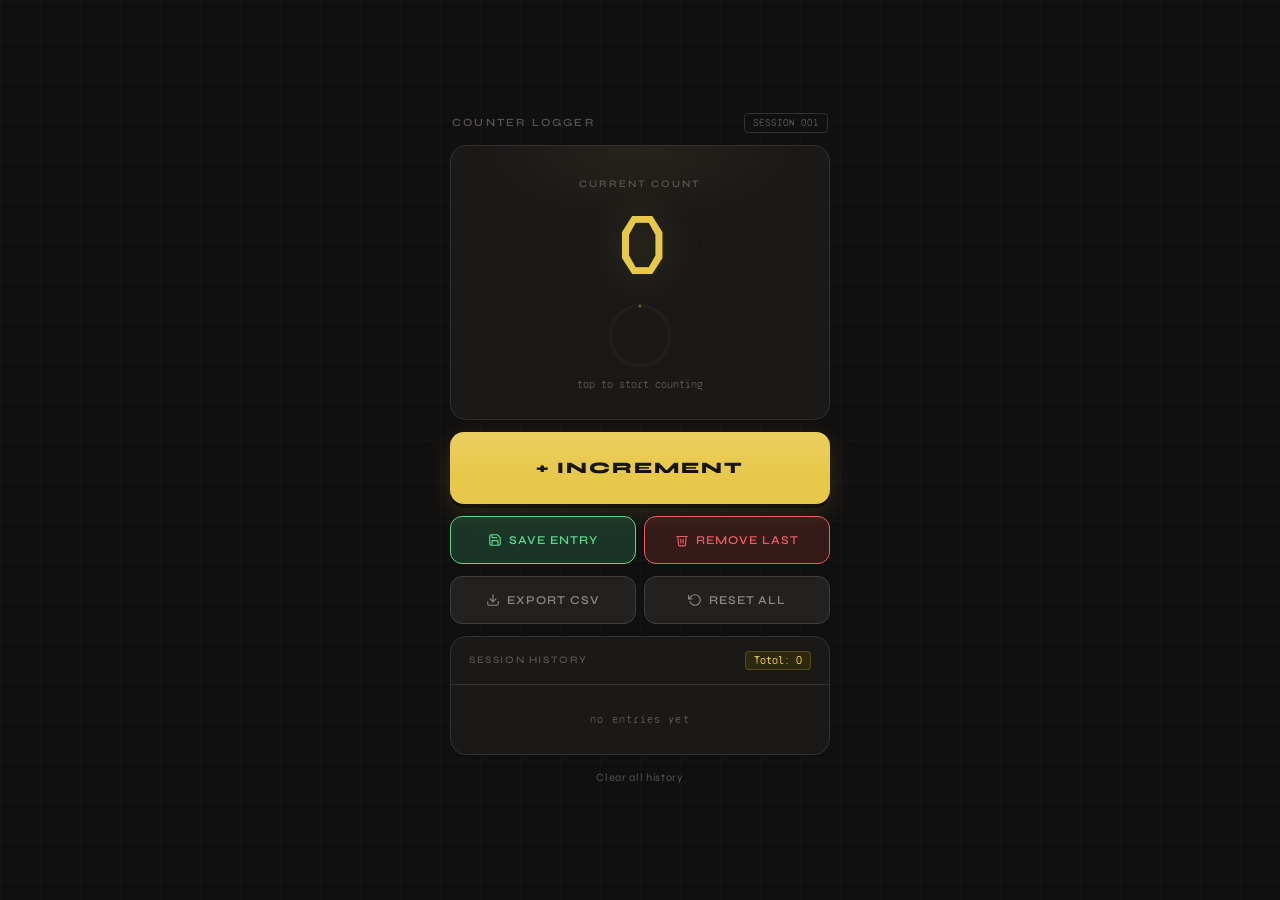
<file: index.html>
<!doctype html>
<html lang="en">
  <head>
    <meta charset="UTF-8" />
    <meta name="viewport" content="width=device-width, initial-scale=1.0" />
    <title>Counter Logger</title>
    <link
      href="https://fonts.googleapis.com/css2?family=Syne+Mono&family=Syne:wght@400;600;800&display=swap"
      rel="stylesheet"
    />
    <style>
      *,
      *::before,
      *::after {
        box-sizing: border-box;
        margin: 0;
        padding: 0;
      }

      :root {
        --bg: #111010;
        --surface: #1a1918;
        --surface2: #232120;
        --surface3: #2c2a28;
        --border: #333130;
        --border2: #403e3c;
        --text: #f5f0e8;
        --text2: #8a8580;
        --text3: #55524f;
        --accent: #e8c84a;
        --accent-dim: #2e2810;
        --green: #5dd68c;
        --green-dim: #1a3528;
        --red: #e85d5d;
        --red-dim: #351a1a;
        --radius: 12px;
      }

      html,
      body {
        height: 100%;
      }

      body {
        background: var(--bg);
        color: var(--text);
        font-family: "Syne", sans-serif;
        display: flex;
        align-items: center;
        justify-content: center;
        min-height: 100vh;
        padding: 24px;
        /* subtle grid texture */
        background-image:
          linear-gradient(rgba(255, 255, 255, 0.015) 1px, transparent 1px),
          linear-gradient(
            90deg,
            rgba(255, 255, 255, 0.015) 1px,
            transparent 1px
          );
        background-size: 40px 40px;
      }

      .shell {
        width: 100%;
        max-width: 380px;
        display: flex;
        flex-direction: column;
        gap: 12px;
      }

      /* HEADER */
      .header {
        display: flex;
        align-items: baseline;
        justify-content: space-between;
        padding: 0 2px;
      }
      .wordmark {
        font-size: 11px;
        font-weight: 600;
        letter-spacing: 0.2em;
        text-transform: uppercase;
        color: var(--text3);
      }
      .session-badge {
        font-family: "Syne Mono", monospace;
        font-size: 10px;
        color: var(--text3);
        border: 1px solid var(--border);
        padding: 3px 8px;
        border-radius: 4px;
      }

      /* COUNT DISPLAY */
      .count-panel {
        background: var(--surface);
        border: 1px solid var(--border);
        border-radius: 16px;
        padding: 32px 24px 28px;
        text-align: center;
        position: relative;
        overflow: hidden;
      }
      .count-panel::before {
        content: "";
        position: absolute;
        inset: 0;
        background: radial-gradient(
          ellipse 60% 40% at 50% 0%,
          rgba(232, 200, 74, 0.06) 0%,
          transparent 70%
        );
        pointer-events: none;
      }
      .count-label {
        font-size: 10px;
        font-weight: 600;
        letter-spacing: 0.2em;
        text-transform: uppercase;
        color: var(--text3);
        margin-bottom: 12px;
      }
      .count-number {
        font-family: "Syne Mono", monospace;
        font-size: 88px;
        line-height: 1;
        color: var(--accent);
        letter-spacing: -4px;
        transition:
          transform 0.08s ease,
          color 0.2s;
        display: block;
        text-shadow: 0 0 40px rgba(232, 200, 74, 0.25);
      }
      .count-number.bump {
        animation: bump 0.12s ease;
      }
      @keyframes bump {
        0% {
          transform: scale(1);
        }
        50% {
          transform: scale(1.06);
        }
        100% {
          transform: scale(1);
        }
      }
      .count-sub {
        font-family: "Syne Mono", monospace;
        font-size: 11px;
        color: var(--text3);
        margin-top: 10px;
      }

      /* RING PROGRESS */
      .ring-wrap {
        display: flex;
        justify-content: center;
        margin: 14px 0 6px;
      }
      .ring-svg {
        opacity: 0.4;
      }
      .ring-track {
        fill: none;
        stroke: var(--surface3);
        stroke-width: 3;
      }
      .ring-fill {
        fill: none;
        stroke: var(--accent);
        stroke-width: 3;
        stroke-linecap: round;
        stroke-dasharray: 188;
        stroke-dashoffset: 188;
        transform: rotate(-90deg);
        transform-origin: center;
        transition: stroke-dashoffset 0.3s ease;
      }

      /* INCREMENT BTN */
      .btn-increment {
        width: 100%;
        height: 72px;
        background: var(--accent);
        color: #111010;
        border: none;
        border-radius: 14px;
        font-family: "Syne", sans-serif;
        font-size: 16px;
        font-weight: 800;
        letter-spacing: 0.12em;
        text-transform: uppercase;
        cursor: pointer;
        position: relative;
        overflow: hidden;
        transition:
          transform 0.1s,
          filter 0.15s;
        box-shadow:
          0 4px 0 rgba(0, 0, 0, 0.4),
          0 8px 24px rgba(232, 200, 74, 0.15);
      }
      .btn-increment::after {
        content: "";
        position: absolute;
        inset: 0;
        background: linear-gradient(
          180deg,
          rgba(255, 255, 255, 0.12) 0%,
          transparent 60%
        );
        pointer-events: none;
      }
      .btn-increment:hover {
        filter: brightness(1.08);
      }
      .btn-increment:active {
        transform: translateY(3px);
        box-shadow:
          0 1px 0 rgba(0, 0, 0, 0.4),
          0 3px 12px rgba(232, 200, 74, 0.1);
      }

      /* RIPPLE */
      .ripple {
        position: absolute;
        border-radius: 50%;
        background: rgba(0, 0, 0, 0.2);
        transform: scale(0);
        animation: ripple-out 0.4s ease-out forwards;
        pointer-events: none;
      }
      @keyframes ripple-out {
        to {
          transform: scale(4);
          opacity: 0;
        }
      }

      /* ACTION ROW */
      .action-row {
        display: grid;
        grid-template-columns: 1fr 1fr;
        gap: 8px;
      }
      .btn-action {
        height: 48px;
        border-radius: var(--radius);
        border: 1px solid var(--border2);
        background: var(--surface2);
        font-family: "Syne", sans-serif;
        font-size: 12px;
        font-weight: 600;
        letter-spacing: 0.08em;
        text-transform: uppercase;
        cursor: pointer;
        color: var(--text2);
        transition: all 0.15s;
        display: flex;
        align-items: center;
        justify-content: center;
        gap: 7px;
      }
      .btn-action:hover {
        background: var(--surface3);
        color: var(--text);
        border-color: var(--text3);
      }
      .btn-action:active {
        transform: scale(0.97);
      }
      .btn-action.save {
        background: var(--green-dim);
        border-color: var(--green);
        color: var(--green);
      }
      .btn-action.save:hover {
        background: #224030;
      }
      .btn-action.del {
        background: var(--red-dim);
        border-color: var(--red);
        color: var(--red);
      }
      .btn-action.del:hover {
        background: #442020;
      }

      .action-row2 {
        display: grid;
        grid-template-columns: 1fr 1fr;
        gap: 8px;
      }

      /* HISTORY PANEL */
      .history-panel {
        background: var(--surface);
        border: 1px solid var(--border);
        border-radius: 16px;
        overflow: hidden;
      }
      .history-head {
        display: flex;
        align-items: center;
        justify-content: space-between;
        padding: 14px 18px;
        border-bottom: 1px solid var(--border);
      }
      .history-title {
        font-size: 10px;
        font-weight: 600;
        letter-spacing: 0.16em;
        text-transform: uppercase;
        color: var(--text3);
      }
      .total-chip {
        font-family: "Syne Mono", monospace;
        font-size: 11px;
        color: var(--accent);
        background: var(--accent-dim);
        border: 1px solid rgba(232, 200, 74, 0.2);
        padding: 2px 8px;
        border-radius: 4px;
      }
      .history-body {
        max-height: 180px;
        overflow-y: auto;
      }
      .history-body::-webkit-scrollbar {
        width: 3px;
      }
      .history-body::-webkit-scrollbar-track {
        background: transparent;
      }
      .history-body::-webkit-scrollbar-thumb {
        background: var(--border2);
        border-radius: 2px;
      }

      .entry-row {
        display: flex;
        align-items: center;
        justify-content: space-between;
        padding: 11px 18px;
        border-bottom: 1px solid var(--border);
        animation: fadeSlide 0.2s ease;
      }
      .entry-row:last-child {
        border-bottom: none;
      }
      @keyframes fadeSlide {
        from {
          opacity: 0;
          transform: translateY(-4px);
        }
        to {
          opacity: 1;
          transform: translateY(0);
        }
      }
      .entry-time {
        font-family: "Syne Mono", monospace;
        font-size: 11px;
        color: var(--text3);
      }
      .entry-bar-wrap {
        flex: 1;
        margin: 0 12px;
        height: 3px;
        background: var(--surface3);
        border-radius: 2px;
        overflow: hidden;
      }
      .entry-bar {
        height: 100%;
        background: var(--accent);
        border-radius: 2px;
        opacity: 0.4;
      }
      .entry-val {
        font-family: "Syne Mono", monospace;
        font-size: 14px;
        font-weight: 400;
        color: var(--text);
        min-width: 28px;
        text-align: right;
      }
      .empty-row {
        padding: 28px;
        text-align: center;
        font-family: "Syne Mono", monospace;
        font-size: 11px;
        color: var(--text3);
        letter-spacing: 0.1em;
      }

      /* FOOTER ROW */
      .footer-row {
        display: flex;
        justify-content: center;
      }
      .btn-link {
        background: none;
        border: none;
        font-family: "Syne", sans-serif;
        font-size: 11px;
        color: var(--text3);
        cursor: pointer;
        letter-spacing: 0.06em;
        padding: 4px 8px;
        border-radius: 4px;
        transition: color 0.15s;
        text-decoration: none;
      }
      .btn-link:hover {
        color: var(--red);
      }

      /* ICON SVGs inline */
      svg.icon {
        width: 14px;
        height: 14px;
        stroke: currentColor;
        fill: none;
        stroke-width: 2;
        stroke-linecap: round;
        stroke-linejoin: round;
        flex-shrink: 0;
      }
    </style>
  </head>
  <body>
    <div class="shell">
      <div class="header">
        <span class="wordmark">Counter Logger</span>
        <span class="session-badge" id="session-label">SESSION —</span>
      </div>

      <!-- COUNT DISPLAY -->
      <div class="count-panel">
        <p class="count-label">Current Count</p>
        <span class="count-number" id="count-el">0</span>
        <div class="ring-wrap">
          <svg class="ring-svg" width="64" height="64" viewBox="0 0 64 64">
            <circle class="ring-track" cx="32" cy="32" r="30" />
            <circle class="ring-fill" id="ring-fill" cx="32" cy="32" r="30" />
          </svg>
        </div>
        <p class="count-sub" id="count-sub">tap to start counting</p>
      </div>

      <!-- INCREMENT -->
      <button class="btn-increment" id="increment-btn">
        <span>+ Increment</span>
      </button>

      <!-- SAVE / DELETE -->
      <div class="action-row">
        <button class="btn-action save" id="save-btn">
          <svg class="icon" viewBox="0 0 24 24">
            <path
              d="M19 21H5a2 2 0 01-2-2V5a2 2 0 012-2h11l5 5v11a2 2 0 01-2 2z"
            />
            <polyline points="17 21 17 13 7 13 7 21" />
            <polyline points="7 3 7 8 15 8" />
          </svg>
          Save Entry
        </button>
        <button class="btn-action del" id="delete-btn">
          <svg class="icon" viewBox="0 0 24 24">
            <polyline points="3 6 5 6 21 6" />
            <path d="M19 6l-1 14a2 2 0 01-2 2H8a2 2 0 01-2-2L5 6" />
            <path d="M10 11v6M14 11v6" />
          </svg>
          Remove Last
        </button>
      </div>

      <div class="action-row2">
        <button class="btn-action" id="download-btn">
          <svg class="icon" viewBox="0 0 24 24">
            <path d="M21 15v4a2 2 0 01-2 2H5a2 2 0 01-2-2v-4" />
            <polyline points="7 10 12 15 17 10" />
            <line x1="12" y1="15" x2="12" y2="3" />
          </svg>
          Export CSV
        </button>
        <button class="btn-action" id="reset-btn">
          <svg class="icon" viewBox="0 0 24 24">
            <polyline points="1 4 1 10 7 10" />
            <path d="M3.51 15a9 9 0 102.13-9.36L1 10" />
          </svg>
          Reset All
        </button>
      </div>

      <!-- HISTORY -->
      <div class="history-panel">
        <div class="history-head">
          <span class="history-title">Session History</span>
          <span class="total-chip" id="total-chip">Total: 0</span>
        </div>
        <div class="history-body" id="history-body"></div>
      </div>

      <div class="footer-row">
        <button class="btn-link" id="clear-history-btn">
          Clear all history
        </button>
      </div>
    </div>

    <script>
      const countEl = document.getElementById("count-el");
      const historyBody = document.getElementById("history-body");
      const totalChip = document.getElementById("total-chip");
      const countSub = document.getElementById("count-sub");
      const sessionLabel = document.getElementById("session-label");
      const ringFill = document.getElementById("ring-fill");

      let count = 0;
      let entries = JSON.parse(localStorage.getItem("counterEntries") || "[]");

      // Session ID
      const sessionNum =
        parseInt(localStorage.getItem("sessionNum") || "0") + 1;
      localStorage.setItem("sessionNum", sessionNum);
      sessionLabel.textContent = `SESSION ${String(sessionNum).padStart(3, "0")}`;

      // RING: 0–100 maps to stroke-dashoffset 188–0 (circumference ≈ 188)
      const CIRC = 188;
      function updateRing(val, max) {
        const pct = Math.min(val / Math.max(max, 1), 1);
        ringFill.style.strokeDashoffset = CIRC - pct * CIRC;
      }

      function refreshCount() {
        countEl.textContent = count;
        const maxSeen = entries.length
          ? Math.max(...entries.map((e) => e.value), count)
          : Math.max(count, 1);
        updateRing(count, maxSeen);
        if (count === 0) countSub.textContent = "tap to start counting";
        else if (count < 5) countSub.textContent = "keep going…";
        else if (count < 20) countSub.textContent = "on a roll";
        else countSub.textContent = "looking good!";
      }

      function renderHistory() {
        const maxVal = entries.length
          ? Math.max(...entries.map((e) => e.value))
          : 1;
        const total = entries.reduce((s, e) => s + e.value, 0);
        totalChip.textContent = `Total: ${total}`;

        if (!entries.length) {
          historyBody.innerHTML = '<div class="empty-row">no entries yet</div>';
          return;
        }

        historyBody.innerHTML = [...entries]
          .reverse()
          .map(
            (e) => `
      <div class="entry-row">
        <span class="entry-time">${e.time}</span>
        <div class="entry-bar-wrap"><div class="entry-bar" style="width:${Math.round((e.value / maxVal) * 100)}%"></div></div>
        <span class="entry-val">${e.value}</span>
      </div>
    `,
          )
          .join("");
      }

      // INCREMENT with ripple
      document
        .getElementById("increment-btn")
        .addEventListener("click", function (e) {
          count++;
          countEl.classList.remove("bump");
          void countEl.offsetWidth;
          countEl.classList.add("bump");
          refreshCount();

          // ripple
          const btn = this;
          const r = document.createElement("span");
          r.className = "ripple";
          const d = Math.max(btn.offsetWidth, btn.offsetHeight);
          const rect = btn.getBoundingClientRect();
          r.style.cssText = `width:${d}px;height:${d}px;left:${e.clientX - rect.left - d / 2}px;top:${e.clientY - rect.top - d / 2}px`;
          btn.appendChild(r);
          setTimeout(() => r.remove(), 400);
        });

      document.getElementById("save-btn").addEventListener("click", () => {
        if (count === 0) return;
        const now = new Date();
        const time = now.toLocaleTimeString([], {
          hour: "2-digit",
          minute: "2-digit",
          second: "2-digit",
        });
        entries.push({ time, value: count });
        count = 0;
        localStorage.setItem("counterEntries", JSON.stringify(entries));
        refreshCount();
        renderHistory();
      });

      document.getElementById("delete-btn").addEventListener("click", () => {
        if (!entries.length) return;
        entries.pop();
        localStorage.setItem("counterEntries", JSON.stringify(entries));
        renderHistory();
      });

      document.getElementById("download-btn").addEventListener("click", () => {
        if (!entries.length) {
          return;
        }
        let csv =
          "Time,Count\n" +
          entries.map((e) => `${e.time},${e.value}`).join("\n");
        const a = Object.assign(document.createElement("a"), {
          href: URL.createObjectURL(new Blob([csv], { type: "text/csv" })),
          download: `counter_${new Date().toLocaleDateString().replace(/\//g, "-")}.csv`,
        });
        a.click();
      });

      document.getElementById("reset-btn").addEventListener("click", () => {
        if (!confirm("Reset current count and all history?")) return;
        count = 0;
        entries = [];
        localStorage.removeItem("counterEntries");
        refreshCount();
        renderHistory();
      });

      document
        .getElementById("clear-history-btn")
        .addEventListener("click", () => {
          if (!entries.length) return;
          if (!confirm("Clear all saved entries?")) return;
          entries = [];
          localStorage.removeItem("counterEntries");
          renderHistory();
        });

      // Keyboard: Space to increment, Enter to save
      document.addEventListener("keydown", (e) => {
        if (e.target.tagName === "BUTTON") return;
        if (e.code === "Space") {
          e.preventDefault();
          document.getElementById("increment-btn").click();
        }
        if (e.code === "Enter") {
          e.preventDefault();
          document.getElementById("save-btn").click();
        }
      });

      // Init
      refreshCount();
      renderHistory();
    </script>
  </body>
</html>
</file>
